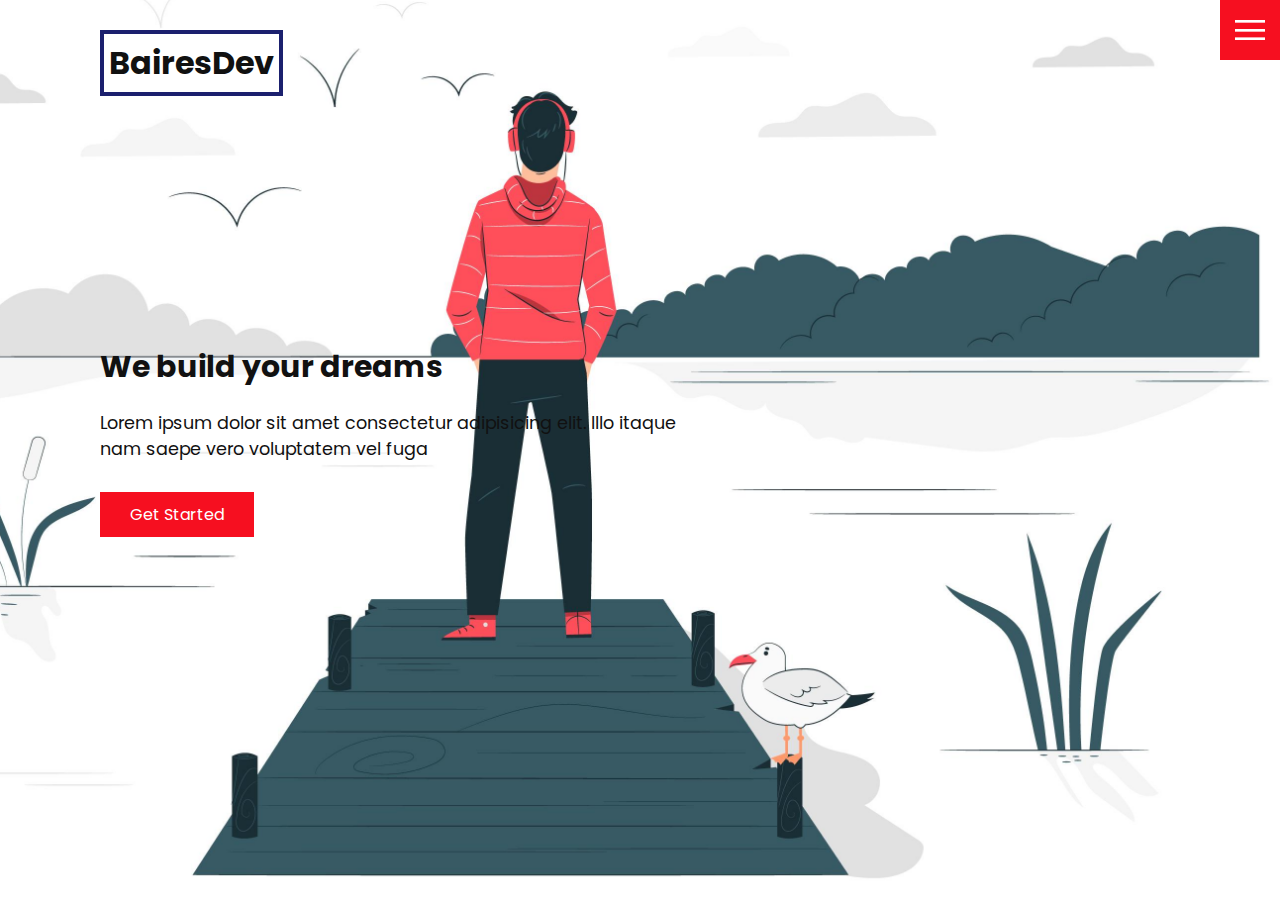
<file: index.html>
<!DOCTYPE html>
<html lang="en">
  <head>
    <meta charset="UTF-8" />
    <meta http-equiv="X-UA-Compatible" content="IE=edge" />
    <meta name="viewport" content="width=device-width, initial-scale=1.0" />
    <link rel="stylesheet" href="css/style.css" />
    <title>BairesDev</title>
  </head>
  <body>
    <header>
      <div class="logo">BairesDev</div>
      <div class="toggle"></div>
      <div class="navigation">
        <ul>
          <li><a href="index.html">Home</a></li>
          <li><a href="services.html">Services</a></li>
          <li><a href="work.html">Work</a></li>
          <li><a href="contact.html">Contact</a></li>
        </ul>
        <div class="social-bar">
          <ul>
            <li>
              <a href="https://facebook.com">
                <img src="images/facebook.png" target="_blank" alt="" />
              </a>
            </li>
            <li>
              <a href="https://twitter.com">
                <img src="images/twitter.png" target="_blank" alt="" />
              </a>
            </li>
            <li>
              <a href="https://instagram.com">
                <img src="images/instagram.png" target="_blank" alt="" />
              </a>
            </li>
          </ul>
          <a href="mailto:you@email.com" class="email-icon">
            <img src="images/email.png" alt="" />
          </a>
        </div>
      </div>
    </header>

    <section class="home">
      <img src="images/homepage.jpg" class="home-img" alt="" />
      <div class="home-content">
        <h1>
          <strong>We build your dreams</strong> 
        </h1>
        <p>
          Lorem ipsum dolor sit amet consectetur adipisicing elit. Illo itaque
          nam saepe vero voluptatem vel fuga 
        </p>
        <a href="contact.html" class="btn">Get Started</a>
      </div>
    </section>

    <script src="js/script.js"></script>
  </body>
</html>
</file>
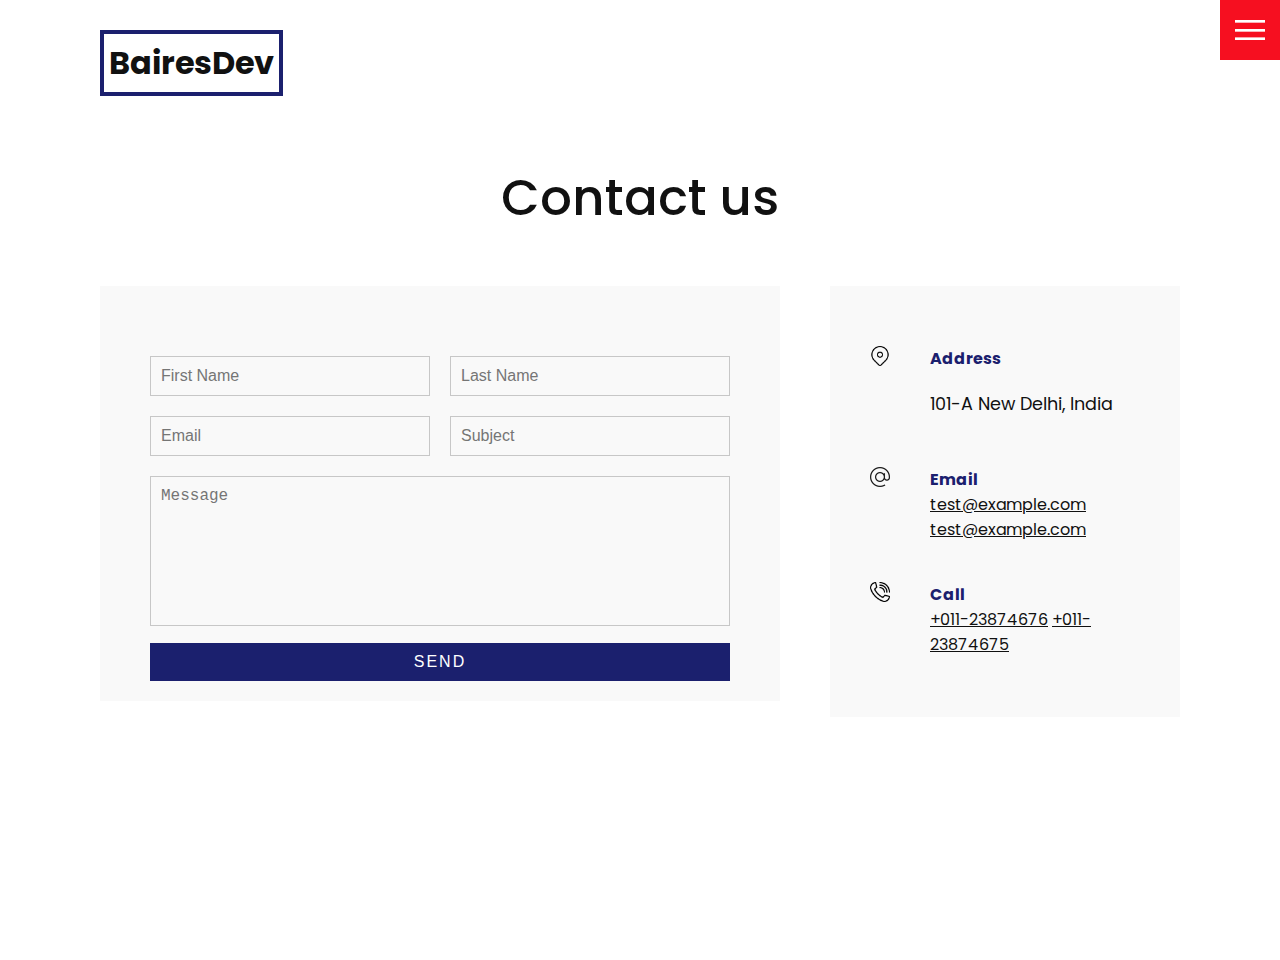
<file: contact.html>
<!DOCTYPE html>
<html lang="en">
  <head>
    <meta charset="UTF-8" />
    <meta http-equiv="X-UA-Compatible" content="IE=edge" />
    <meta name="viewport" content="width=device-width, initial-scale=1.0" />
    <link rel="stylesheet" href="css/style.css" />
    <title>BairesDev</title>
  </head>
  <body>
    <header>
      <div class="logo">BairesDev</div>
      <div class="toggle"></div>
      <div class="navigation">
        <ul>
          <li><a href="index.html">Home</a></li>
          <li><a href="services.html">Services</a></li>
          <li><a href="work.html">Work</a></li>
          <li><a href="contact.html">Contact</a></li>
        </ul>
        <div class="social-bar">
          <ul>
            <li>
              <a href="https://facebook.com">
                <img src="images/facebook.png" target="_blank" alt="" />
              </a>
            </li>
            <li>
              <a href="https://twitter.com">
                <img src="images/twitter.png" target="_blank" alt="" />
              </a>
            </li>
            <li>
              <a href="https://instagram.com">
                <img src="images/instagram.png" target="_blank" alt="" />
              </a>
            </li>
          </ul>
          <a href="mailto:you@email.com" class="email-icon">
            <img src="images/email.png" alt="" />
          </a>
        </div>
      </div>
    </header>

    <section>
      <div class="title">
        <h1>Contact us</h1>
      </div>
      <div class="contact">
        <div class="contact-form">
          <form>
            <div class="row">
              <div class="input50">
                <input type="text" placeholder="First Name" />
              </div>
              <div class="input50">
                <input type="text" placeholder="Last Name" />
              </div>
            </div>
            <div class="row">
              <div class="input50">
                <input type="text" placeholder="Email" />
              </div>
              <div class="input50">
                <input type="text" placeholder="Subject" />
              </div>
            </div>
            <div class="row">
              <div class="input100">
                <textarea placeholder="Message"></textarea>
              </div>
            </div>
            <div class="row">
              <div class="input100">
                <input type="submit" value="Send" />
              </div>
            </div>
          </form>
        </div>

        <div class="contact-info">
          <div class="info-box">
            <img src="images/address.png" class="contact-icon" alt="" />
            <div class="details">
              <h4>Address</h4>
              <p>101-A New Delhi, India</p>
            </div>
          </div>
          <div class="info-box">
            <img src="images/email.png" class="contact-icon" alt="" />
            <div class="details">
              <h4>Email</h4>
              <a href="mailto:test@example.com">test@example.com</a>
              <a href="mailto:test@example.com">test@example.com</a>
            </div>
          </div>
          <div class="info-box">
            <img src="images/call.png" class="contact-icon" alt="" />
            <div class="details">
              <h4>Call</h4>
              <a href="tel:+011-23874676">+011-23874676</a>
              <a href="tel:+011-23874675">+011-23874675</a>
            </div>
          </div>
        </div>
      </div>
    </section>

    <script src="js/script.js"></script>
  </body>
</html>
</file>
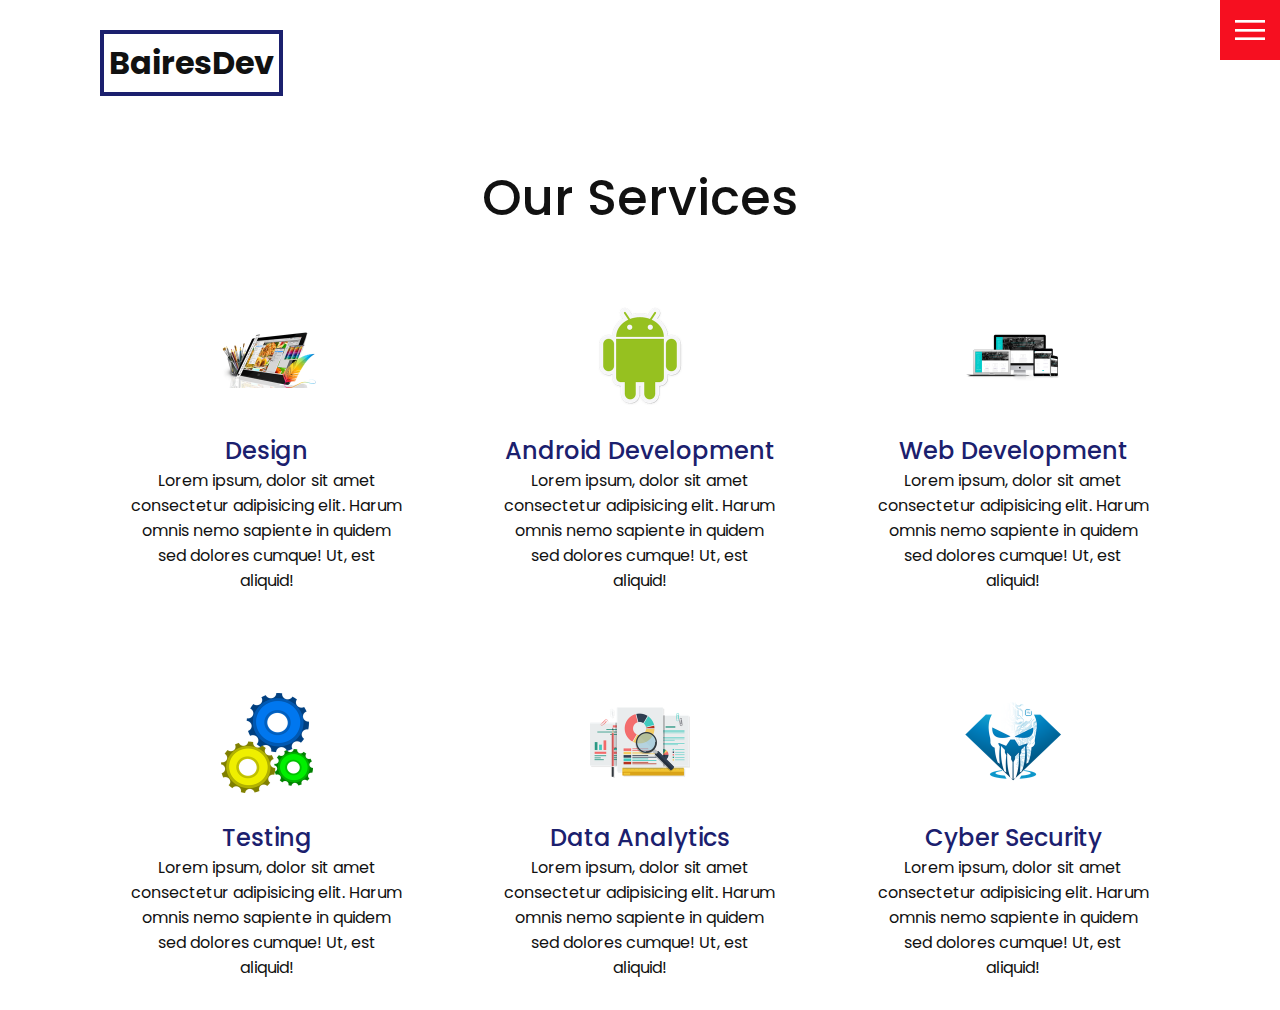
<file: services.html>
<!DOCTYPE html>
<html lang="en">
  <head>
    <meta charset="UTF-8" />
    <meta http-equiv="X-UA-Compatible" content="IE=edge" />
    <meta name="viewport" content="width=device-width, initial-scale=1.0" />
    <link rel="stylesheet" href="css/style.css" />
    <title>BairesDev</title>
  </head>
  <body>
    <header>
      <div class="logo">BairesDev</div>
      <div class="toggle"></div>
      <div class="navigation">
        <ul>
          <li><a href="index.html">Home</a></li>
          <li><a href="services.html">Services</a></li>
          <li><a href="work.html">Work</a></li>
          <li><a href="contact.html">Contact</a></li>
        </ul>
        <div class="social-bar">
          <ul>
            <li>
              <a href="https://facebook.com">
                <img src="images/facebook.png" target="_blank" alt="" />
              </a>
            </li>
            <li>
              <a href="https://twitter.com">
                <img src="images/twitter.png" target="_blank" alt="" />
              </a>
            </li>
            <li>
              <a href="https://instagram.com">
                <img src="images/instagram.png" target="_blank" alt="" />
              </a>
            </li>
          </ul>
          <a href="mailto:you@email.com" class="email-icon">
            <img src="images/email.png" alt="" />
          </a>
        </div>
      </div>
    </header>

    <section>
      <div class="title">
        <h1>Our Services</h1>
      </div>
      <div class="services">
        <div class="service">
          <div class="icon">
            <img src="images/designing.png" alt="" />
          </div>
          <h2>Design</h2>
          Lorem ipsum, dolor sit amet consectetur adipisicing elit. Harum omnis
          nemo sapiente in quidem sed dolores cumque! Ut, est aliquid!
        </div>
        <div class="service">
          <div class="icon">
            <img src="images/android.png" alt="" />
          </div>
          <h2>Android Development</h2>
          Lorem ipsum, dolor sit amet consectetur adipisicing elit. Harum omnis
          nemo sapiente in quidem sed dolores cumque! Ut, est aliquid!
        </div>
        <div class="service">
          <div class="icon">
            <img src="images/webdev.png" alt="" />
          </div>
          <h2>Web Development</h2>
          Lorem ipsum, dolor sit amet consectetur adipisicing elit. Harum omnis
          nemo sapiente in quidem sed dolores cumque! Ut, est aliquid!
        </div>
        <div class="service">
          <div class="icon">
            <img src="images/testing.png" alt="" />
          </div>
          <h2>Testing</h2>
          Lorem ipsum, dolor sit amet consectetur adipisicing elit. Harum omnis
          nemo sapiente in quidem sed dolores cumque! Ut, est aliquid!
        </div>
        <div class="service">
          <div class="icon">
            <img src="images/data-analytics.png" alt="" />
          </div>
          <h2>Data Analytics</h2>
          Lorem ipsum, dolor sit amet consectetur adipisicing elit. Harum omnis
          nemo sapiente in quidem sed dolores cumque! Ut, est aliquid!
        </div>
        <div class="service">
          <div class="icon">
            <img src="images/cyber-security.png" alt="" />
          </div>
          <h2>Cyber Security</h2>
          Lorem ipsum, dolor sit amet consectetur adipisicing elit. Harum omnis
          nemo sapiente in quidem sed dolores cumque! Ut, est aliquid!
        </div>
      </div>
    </section>

    <script src="js/script.js"></script>
  </body>
</html>
</file>
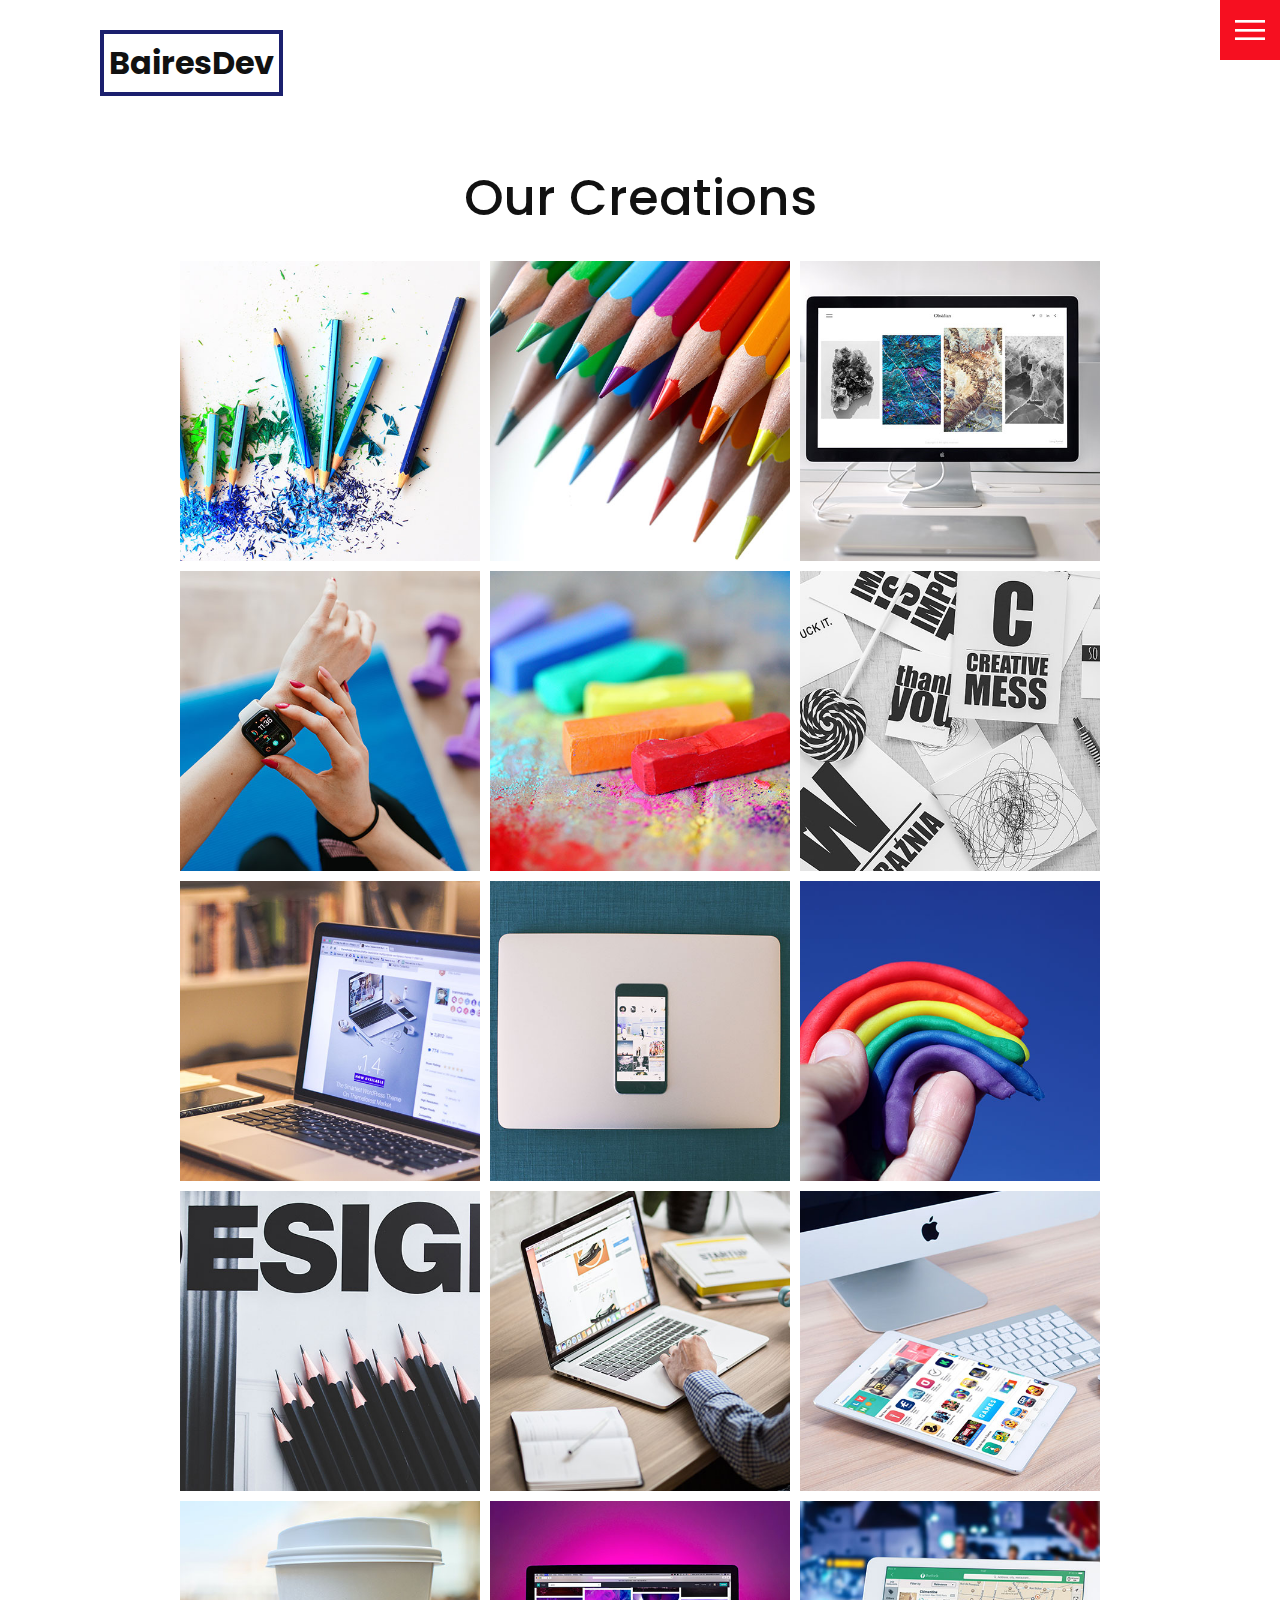
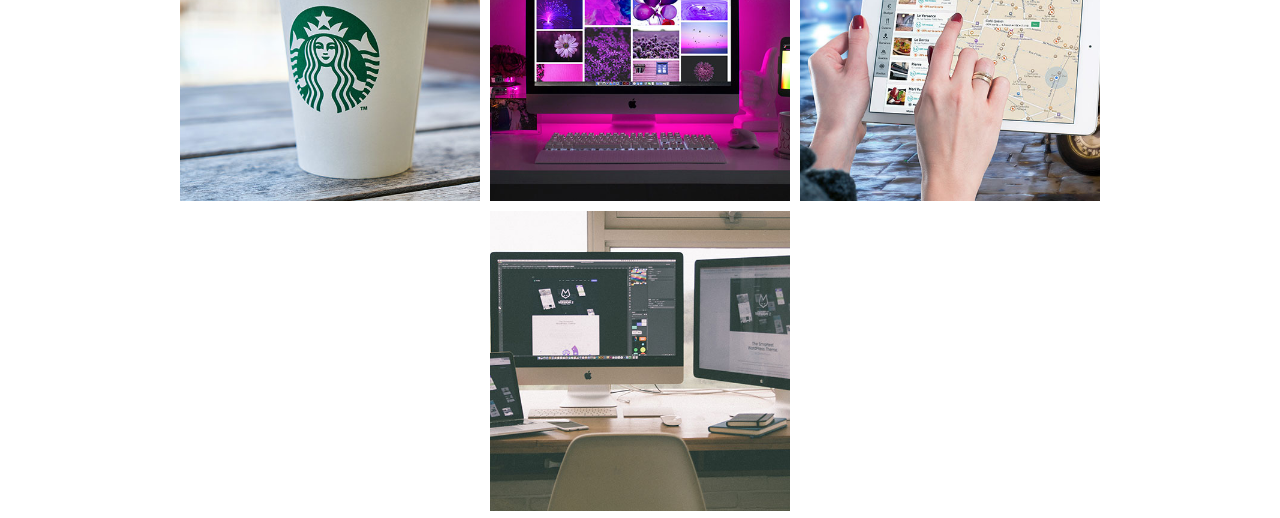
<file: work.html>
<!DOCTYPE html>
<html lang="en">
  <head>
    <meta charset="UTF-8" />
    <meta http-equiv="X-UA-Compatible" content="IE=edge" />
    <meta name="viewport" content="width=device-width, initial-scale=1.0" />
    <link rel="stylesheet" href="css/style.css" />
    <title>BairesDev</title>
  </head>
  <body>
    <header>
      <div class="logo">BairesDev</div>
      <div class="toggle"></div>
      <div class="navigation">
        <ul>
          <li><a href="index.html">Home</a></li>
          <li><a href="services.html">Services</a></li>
          <li><a href="work.html">Work</a></li>
          <li><a href="contact.html">Contact</a></li>
        </ul>
        <div class="social-bar">
          <ul>
            <li>
              <a href="https://facebook.com">
                <img src="images/facebook.png" target="_blank" alt="" />
              </a>
            </li>
            <li>
              <a href="https://twitter.com">
                <img src="images/twitter.png" target="_blank" alt="" />
              </a>
            </li>
            <li>
              <a href="https://instagram.com">
                <img src="images/instagram.png" target="_blank" alt="" />
              </a>
            </li>
          </ul>
          <a href="mailto:you@email.com" class="email-icon">
            <img src="images/email.png" alt="" />
          </a>
        </div>
      </div>
    </header>

    <section>
      <div class="title">
        <h1>Our Creations</h1>
      </div>

      <div class="portfolio">
        <div class="item">
          <img src="images/portfolio-item1.jpg" alt="" />
          <div class="action">
            <a href="#">Launch</a>
          </div>
        </div>
        <div class="item">
          <img src="images/portfolio-item2.jpg" alt="" />
          <div class="action">
            <a href="#">Launch</a>
          </div>
        </div>
        <div class="item">
          <img src="images/portfolio-item3.jpg" alt="" />
          <div class="action">
            <a href="#">Launch</a>
          </div>
        </div>
        <div class="item">
          <img src="images/portfolio-item4.jpg" alt="" />
          <div class="action">
            <a href="#">Launch</a>
          </div>
        </div>
        <div class="item">
          <img src="images/portfolio-item5.jpg" alt="" />
          <div class="action">
            <a href="#">Launch</a>
          </div>
        </div>
        <div class="item">
          <img src="images/portfolio-item6.jpg" alt="" />
          <div class="action">
            <a href="#">Launch</a>
          </div>
        </div>
        <div class="item">
          <img src="images/portfolio-item7.jpg" alt="" />
          <div class="action">
            <a href="#">Launch</a>
          </div>
        </div>
        <div class="item">
          <img src="images/portfolio-item8.jpg" alt="" />
          <div class="action">
            <a href="#">Launch</a>
          </div>
        </div>
        <div class="item">
          <img src="images/portfolio-item9.jpg" alt="" />
          <div class="action">
            <a href="#">Launch</a>
          </div>
        </div>
        <div class="item">
          <img src="images/portfolio-item10.jpg" alt="" />
          <div class="action">
            <a href="#">Launch</a>
          </div>
        </div>
        <div class="item">
          <img src="images/portfolio-item11.jpg" alt="" />
          <div class="action">
            <a href="#">Launch</a>
          </div>
        </div>
        <div class="item">
          <img src="images/portfolio-item12.jpg" alt="" />
          <div class="action">
            <a href="#">Launch</a>
          </div>
        </div>
        <div class="item">
          <img src="images/portfolio-item13.jpg" alt="" />
          <div class="action">
            <a href="#">Launch</a>
          </div>
        </div>
        <div class="item">
          <img src="images/portfolio-item14.jpg" alt="" />
          <div class="action">
            <a href="#">Launch</a>
          </div>
        </div>
        <div class="item">
          <img src="images/portfolio-item15.jpg" alt="" />
          <div class="action">
            <a href="#">Launch</a>
          </div>
        </div>
        <div class="item">
          <img src="images/portfolio-item16.jpg" alt="" />
          <div class="action">
            <a href="#">Launch</a>
          </div>
        </div>
      </div>
    </section>

    <script src="js/script.js"></script>
  </body>
</html>
</file>
<file: css/style.css>
@import url('https://fonts.googleapis.com/css?family=Poppins:200,300,400,500,600,700,800,900&display=swap');

:root {
  --primary-color: #f60f20;
  --secondary-color: #1b206e;
}

/* BASE STYLES */
* {
  box-sizing: border-box;
  margin: 0;
  padding: 0;
}

html,
body {
  font-family: 'Poppins', sans-serif;
  color: #111;
}

h1 {
  font-size: 30px;
  font-weight: 500;
}

p {
  margin: 20px 0 10px;
  font-size: 1.1rem;
}

section {
  display: flex;
  flex-direction: column;
  height: 100vh;
  align-items: center;
  padding: 100px;
  margin-top: 60px;
}

section.home {
  flex-direction: row;
  margin-top: 0;
}


.logo {
  position: absolute;
  top: 30px;
  left: 100px;
  font-size: 2rem;
  font-weight: 700;
  z-index: 20;
  border : 4px solid #1b206e;
  padding : 5px;
}

/* TOGGLE */
.toggle {
  position: fixed;
  top: 0;
  right: 0;
  width: 60px;
  height: 60px;
  background: var(--primary-color) url(../images/menu.png);
  background-size: 30px;
  background-position: center;
  background-repeat: no-repeat;
  z-index: 20;
  cursor: pointer;
}

.toggle.active {
  background: var(--primary-color) url(../images/close.png);
  background-size: 25px;
  background-position: center;
  background-repeat: no-repeat;
}

/* NAVIGATION */
.navigation {
  position: fixed;
  top: 0;
  left: 100%;
  width: 100%;
  height: 100%;
  background-color: #fff;
  z-index: 15;
  display: flex;
  justify-content: center;
  align-items: center;
}

.navigation.active {
  left: 0;
}

.navigation ul {
  position: relative;
}

.navigation ul li {
  position: relative;
  list-style: none;
  text-align: center;
  margin : 5px 0;

}

.navigation ul li:hover{
  transform: scale(1.2);
}

.navigation>ul>li>a {
  font-size: 2.2rem;
  color: #fff;
  text-decoration: none;
  font-weight: 300;
  background-color: #f60f20;
  /* border-radius: 10px; */
  padding:0 5px;
  box-shadow: 5px 5px 10px #1b206e;
}


.navigation .social-bar {
  position: absolute;
  top: 0;
  left: 0;
  width: 60px;
  height: 100%;
  display: flex;
  justify-content: center;
  align-items: center;
}

.navigation .social-bar a {
  display: inline-block;
  transform: scale(0.5);
}

.navigation .email-icon {
  position: absolute;
  bottom: 20px;
  transform: scale(0.5);
}

/* HOMEPAGE */
.home-content {
  position: relative;
  z-index: 10;
  max-width: 600px;
}

.home-img {
  position: absolute;
  bottom: 0;
  right: 0;
  height: 110%;
}

/* BUTTON */
.btn {
  cursor: pointer;
  display: inline-block;
  background: var(--primary-color);
  color: #fff;
  text-decoration: none;
  padding: 10px 30px;
  margin: 20px 0;
  border: 0;
}

.btn:hover {
  transform: scale(0.98);
  box-shadow: 5px 5px 10px #1b206e;
}


/* SERVICES PAGE */
section>.title>h1{
  text-align: center;
  font-size: 50px;
}

.services {
  margin-top: 40px;
  display: grid;
  grid-template-columns: repeat(3, 1fr);
  gap: 40px;
  text-align: center;
}

.services .service {
  padding: 30px;
}

.services .service:hover {
  box-shadow: 0 10px 30px rgba(0, 0, 0, 0.1);
}

.services .service h2 {
  font-size: 24px;
  font-weight: 500;
  margin-top: 20px;
  color: var(--secondary-color);
}

.services .service .icon img {
  max-width: 100px;
}

/* WORK PAGE */
.portfolio {
  display: flex;
  flex-wrap: wrap;
  justify-content: center;
  margin-top: 20px;
}

.portfolio .item {
  position: relative;
  width: 300px;
  height: 300px;
  margin: 5px;
}

.portfolio .item img {
  width: 100%;
  height: 100%;
}

.portfolio .item .action {
  position: absolute;
  top: 0;
  left: 0;
  width: 100%;
  height: 100%;
  background: rgba(0, 0, 0, 0.8);
  display: flex;
  justify-content: center;
  align-items: center;
  opacity: 0;
  transition: 0.5s;
}

.portfolio .item:hover .action {
  opacity: 1;
}

.portfolio .item .action a {
  display: inline-block;
  color: #fff;
  text-decoration: none;
  border: 1px solid #fff;
  padding: 5px 15px;
}

/* CONTACT */
.contact {
  position: relative;
  width: 100%;
  margin-top: 50px;
  display: flex;
  justify-content: space-between;
  align-items: flex-start;
}

.contact-form {
  position: relative;
  background: #f9f9f9;
  width: calc(100% - 400px);
  padding: 60px 40px 20px;
}

.contact-form form {
  width: 100%;
}

.contact-form .row {
  width: 100%;
  display: flex;
}

.contact-form .input50 {
  width: 50%;
  margin: 0 10px;
}

.contact-form .input100 {
  width: 100%;
  margin: 0 10px;
}

.contact-form .row input,
.contact-form .row textarea {
  position: relative;
  border: 1px solid rgba(0, 0, 0, 0.2);
  color: #111;
  background: transparent;
  width: 100%;
  padding: 10px;
  outline: none;
  font-size: 16px;
  font-weight: 300;
  margin: 10px 0;
  resize: none;
}

.contact-form .row textarea {
  height: 150px;
}

.contact-form .row input[type='submit'] {
  background-color: var(--secondary-color);
  color: #fff;
  margin: 0;
  text-transform: uppercase;
  letter-spacing: 2px;
  font-weight: 300;
  border: 0;
  cursor: pointer;
}

.contact-info {
  width: 350px;
  background: #f9f9f9;
  padding: 60px 40px 20px;
}

.contact-info .info-box {
  display: flex;
  align-items: flex-start;
  margin-bottom: 40px;
}

.contact-info .info-box .contact-icon {
  width: 20px;
  margin-right: 40px;
}

.contact-info .info-box .details h4 {
  color: var(--secondary-color);
}

.contact-info .info-box .details p,
.contact-info .info-box .details a {
  color: #111;
}

@media (max-width: 1068px) {
  .home-img {
    display: none;
  }

  .logo {
    top: 10px;
    left: 40px;
    font-size: 1.5rem;
  }

  section {
    padding: 100px 40px;
  }

  .navigation ul li a {
    font-size: 2rem;
  }

  .services {
    grid-template-columns: repeat(2, 1fr);
  }

  .contact {
    flex-direction: column;
  }

  .contact-form {
    width: 100%;
    padding: 30px 30px 20px;
  }

  .contact-form .row {
    flex-direction: column;
  }

  .contact-form .input50,
  .contact-form .input100 {
    width: 100%;
    margin: 0;
  }

  .contact-info {
    width: 100%;
    margin-top: 20px;
    padding: 30px 30px 20px;
  }
}

@media (max-width: 768px) {
  .services {
    grid-template-columns: 1fr;
  }

  .services .service {
    box-shadow: 0 10px 30px rgba(0, 0, 0, 0.1);
  }
}
</file>
